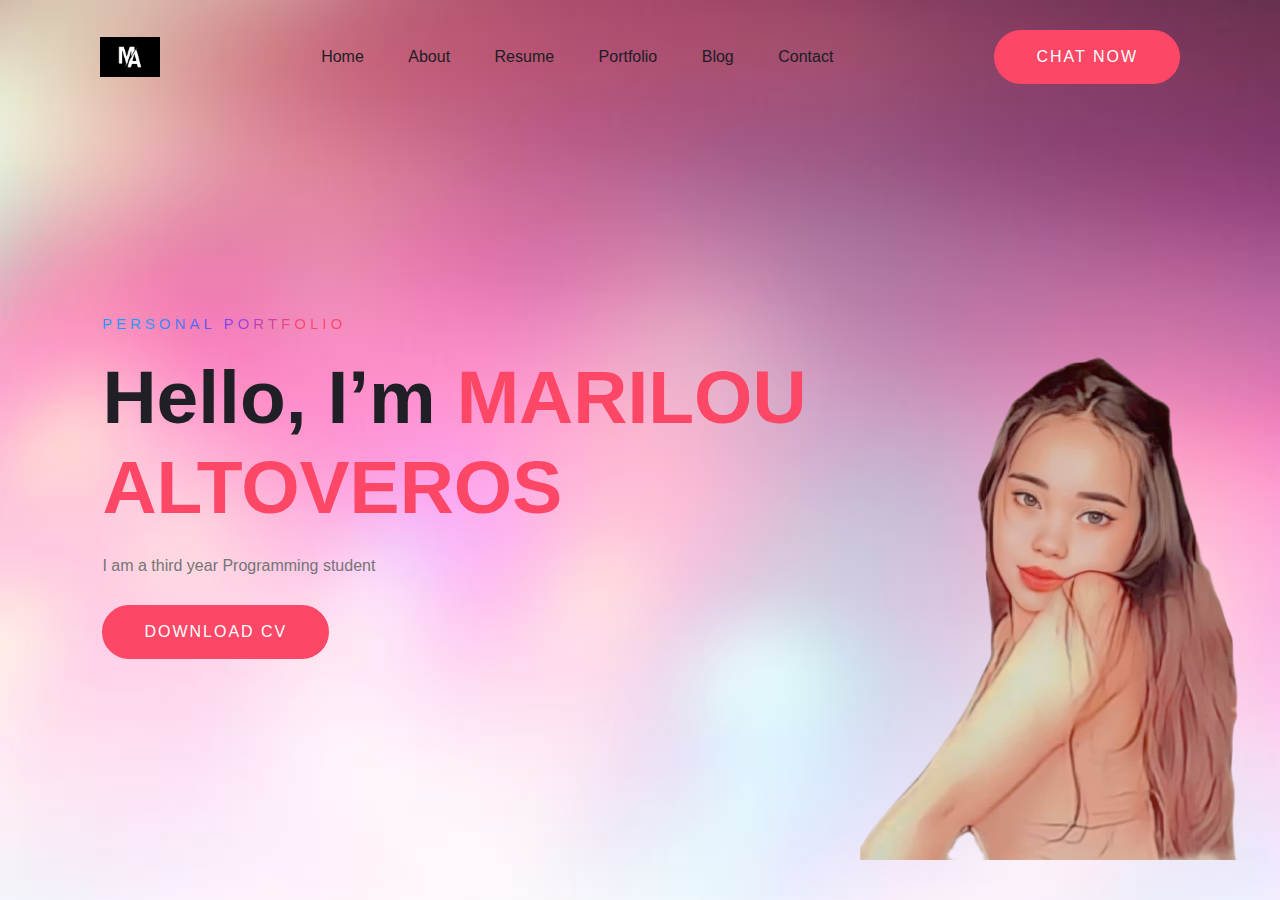
<file: index.html>
<!DOCTYPE html>
<html lang="en">
<head>
    <meta charset="UTF-8">
    <title>Personal Portfolio Website</title>
    <!----CSS link----->
    <link rel="stylesheet" href="style.css">
</head>
<body>

    <div class="hero">
        <nav>
            <img src="./photos/msa.jpg" class="logo">
            <ul>
                <li><a href="index.html" class="active">Home</a></li>
                <li><a href="about.html">About</a></li>
                <li><a href="resume.html">Resume</a></li>
                <li><a href="portfolio.html">Portfolio</a></li>
                <li><a href="blog.html">Blog</a></li>
                <li><a href="contact.html">Contact</a></li>
            </ul>
            <a href="#" class="btn">Chat Now</a>
        </nav>

        <div class="content">
            <span class="title">Personal Portfolio</span>
            <h1>Hello, I’m <span>MARILOU ALTOVEROS</span></h1>
            <p>I am a third year Programming student</p>
            <a href="#" class="btn">Download CV</a>
        </div>
	<!--model---------------------->
		<img src="./photos/mayi.png" class="model" alt="model">
	</section>
	
    </div>

</body>
</html>
</file>
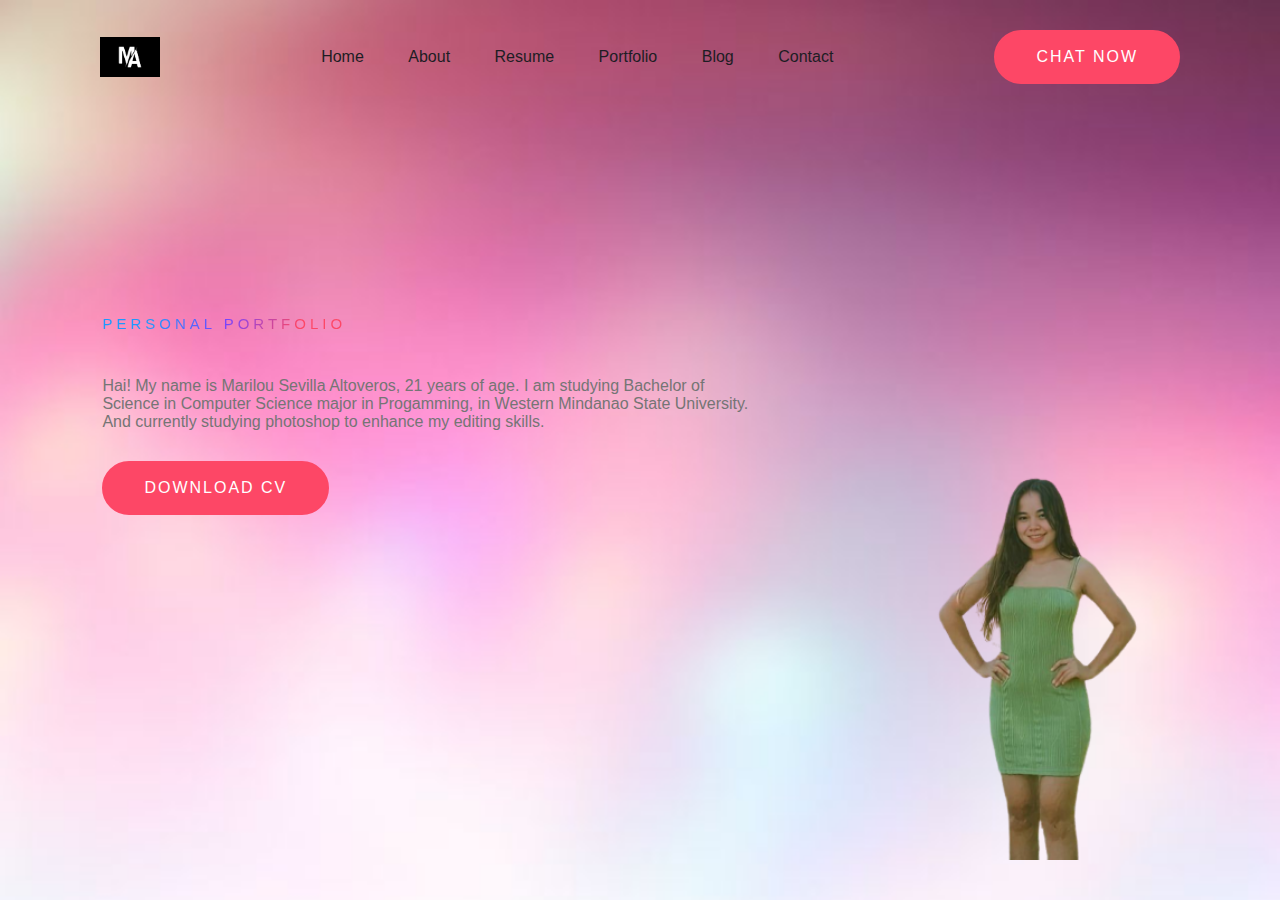
<file: about.html>
<!DOCTYPE html>
<html lang="en">
<head>
    <meta charset="UTF-8">
    <title>Personal Portfolio Website</title>
    <!----CSS link----->
    <link rel="stylesheet" href="design.css">
</head>
<body>

    <div class="hero">
        <nav>
            <img src="./photos/msa.jpg" class="logo">
            <ul>
		
                <li><a href="index.html">Home</a></li>
                <li><a href="about.html" class="active">About</a></li>
                <li><a href="resume.html">Resume</a></li>
                <li><a href="portfolio.html">Portfolio</a></li>
                <li><a href="blog.html">Blog</a></li>
                <li><a href="contact.html">Contact</a></li>
            </ul>
		<a href="#" class="btn">Chat Now</a>
        </nav>

        <div class="content">
            <span class="title">Personal Portfolio</span>
            <p>Hai! My name is Marilou Sevilla Altoveros, 21 years of age.
	I am studying Bachelor of Science in Computer Science major in Progamming,
	in Western Mindanao State University. And currently studying photoshop to enhance 
	my editing skills. </p>
		<a href="#" class="btn">Download CV</a>
        </div>
	<!--model---------------------->
		<img src="./photos/mari.png" class="model" alt="model">
	</section>
	
    </div>

</body>
</html>
</file>
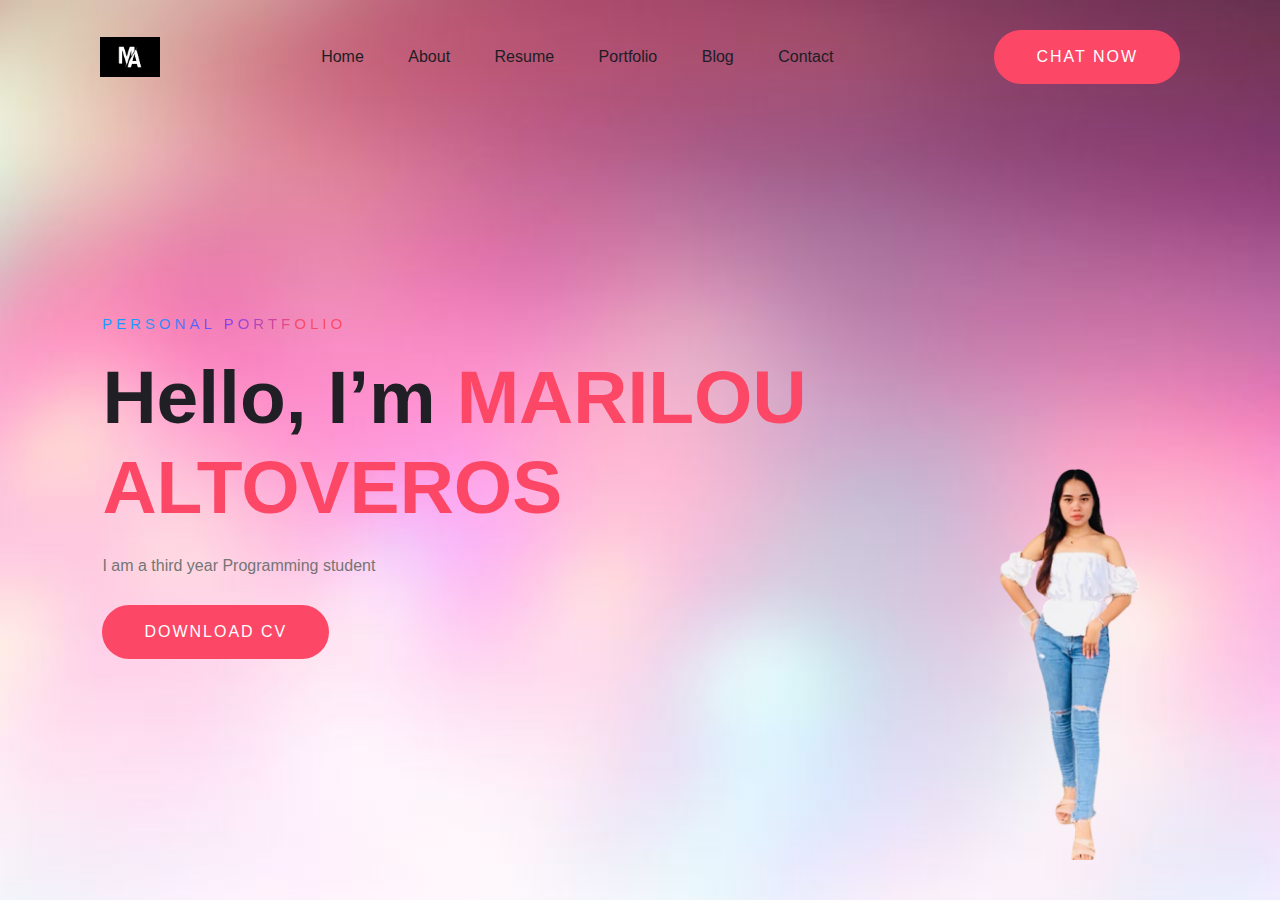
<file: blog.html>
<!DOCTYPE html>
<html lang="en">
<head>
    <meta charset="UTF-8">
    <title>Personal Portfolio Website</title>
    <!----CSS link----->
    <link rel="stylesheet" href="design.css">
</head>
<body>

    <div class="hero">
        <nav>
            <img src="./photos/msa.jpg" class="logo">
            <ul>
                <li><a href="index.html">Home</a></li>
                <li><a href="about.html">About</a></li>
                <li><a href="resume.html">Resume</a></li>
                <li><a href="portfolio.html">Portfolio</a></li>
                <li><a href="blog.html" class="active">Blog</a></li>
                <li><a href="contact.html">Contact</a></li>
            </ul>
            <a href="#" class="btn">Chat Now</a>
        </nav>

        <div class="content">
            <span class="title">Personal Portfolio</span>
            <h1>Hello, I’m <span>MARILOU ALTOVEROS</span></h1>
            <p>I am a third year Programming student</p>
            <a href="#" class="btn">Download CV</a>
        </div>
	<!--model---------------------->
		<img src="./photos/sunday.png" class="model" alt="model">
	</section>
	
    </div>

</body>
</html>
</file>
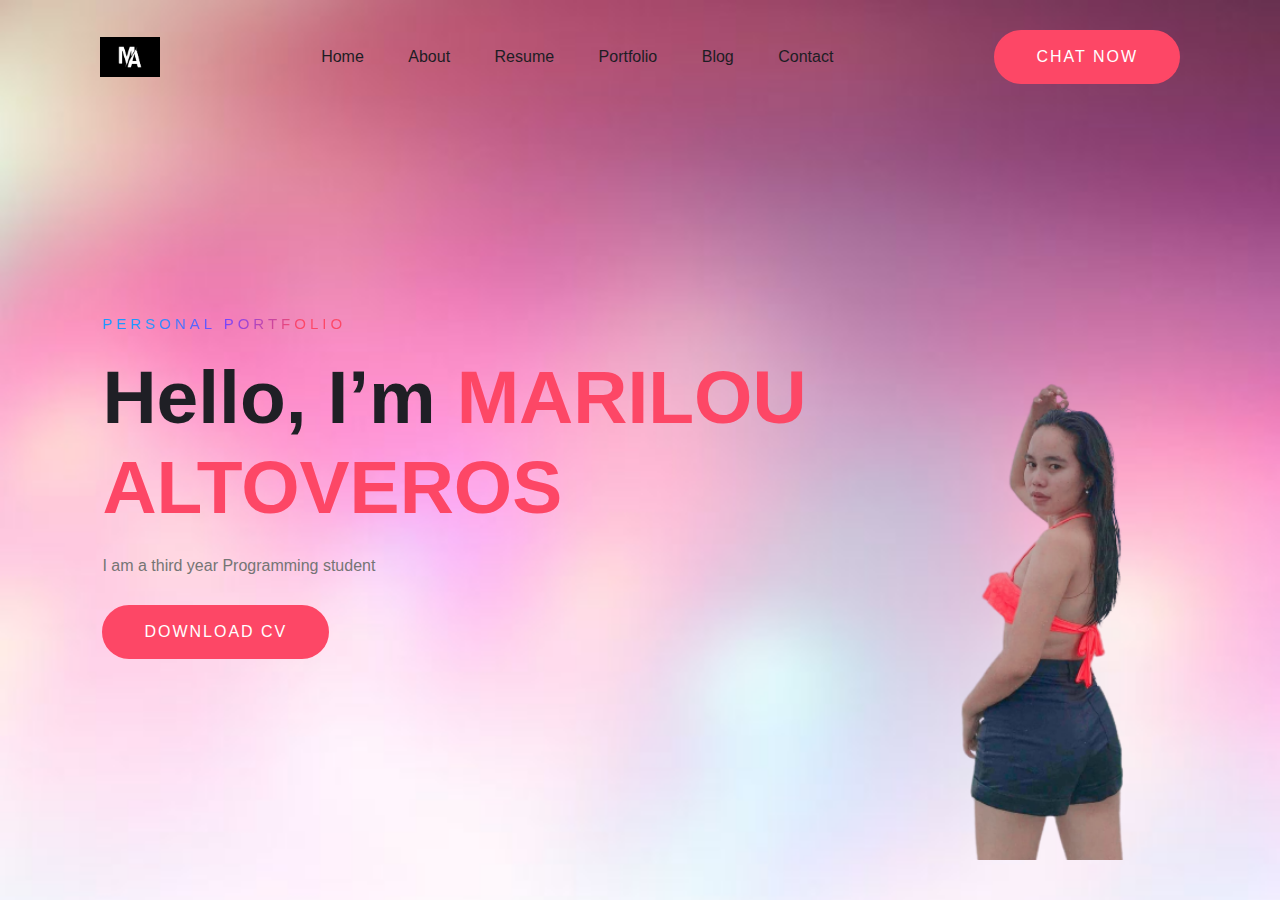
<file: contact.html>
<!DOCTYPE html>
<html lang="en">
<head>
    <meta charset="UTF-8">
    <title>Personal Portfolio Website</title>
    <!----CSS link----->
    <link rel="stylesheet" href="design.css">
</head>
<body>

    <div class="hero">
        <nav>
            <img src="./photos/msa.jpg" class="logo">
            <ul>
                <li><a href="index.html">Home</a></li>
                <li><a href="about.html">About</a></li>
                <li><a href="resume.html">Resume</a></li>
                <li><a href="portfolio.html">Portfolio</a></li>
                <li><a href="blog.html">Blog</a></li>
                <li><a href="contact.html" class="active">Contact</a></li>
            </ul>
            <a href="#" class="btn">Chat Now</a>
        </nav>

        <div class="content">
            <span class="title">Personal Portfolio</span>
            <h1>Hello, I’m <span>MARILOU ALTOVEROS</span></h1>
            <p>I am a third year Programming student</p>
            <a href="#" class="btn">Download CV</a>
        </div>
	<!--model---------------------->
		<img src="./photos/mai.png" class="model" alt="model">
	</section>
	
    </div>

</body>
</html>
</file>
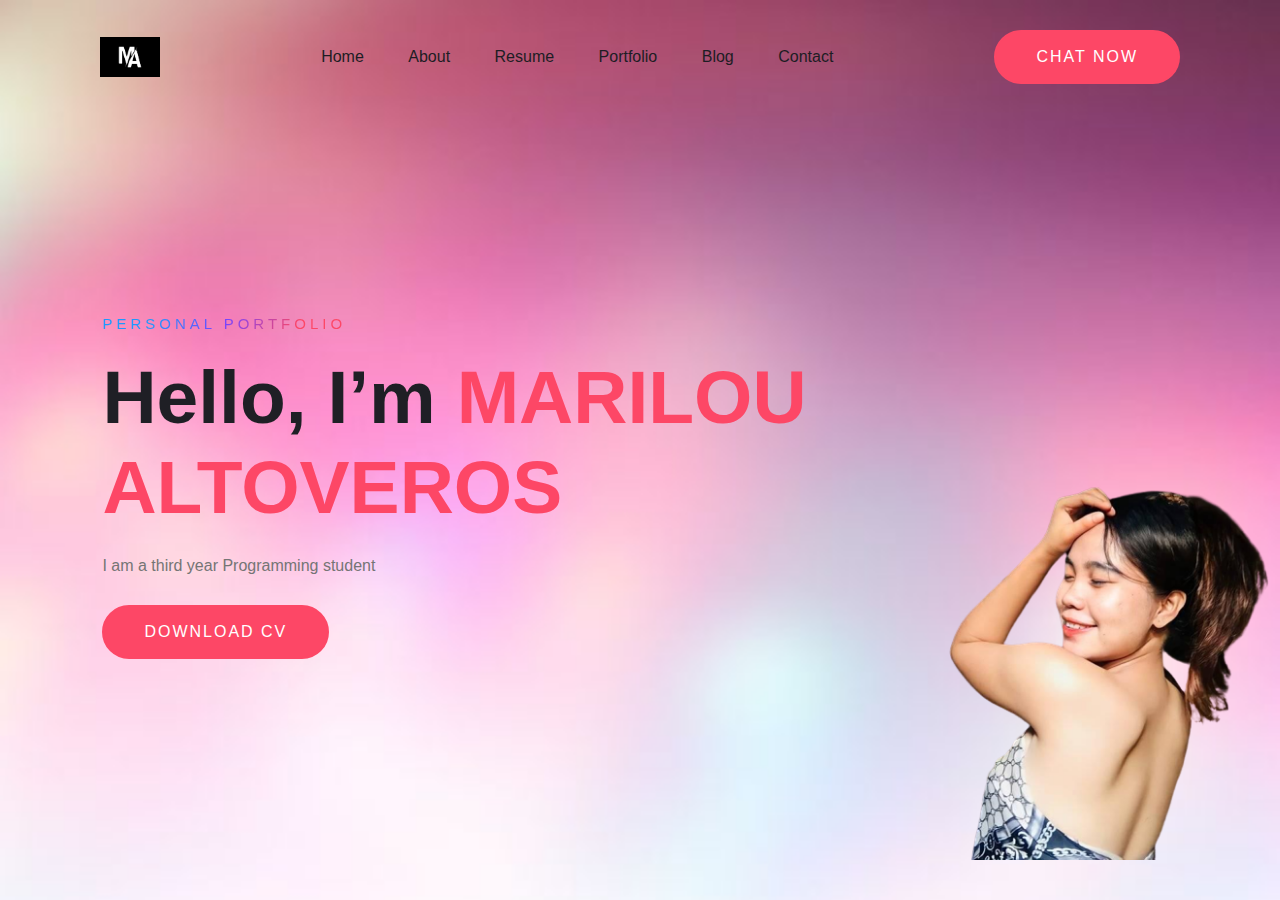
<file: portfolio.html>
<!DOCTYPE html>
<html lang="en">
<head>
    <meta charset="UTF-8">
    <title>Personal Portfolio Website</title>
    <!----CSS link----->
    <link rel="stylesheet" href="style.css">
</head>
<body>

    <div class="hero">
        <nav>
            <img src="./photos/msa.jpg" class="logo">
            <ul>
                <li><a href="index.html">Home</a></li>
                <li><a href="about.html">About</a></li>
                <li><a href="resume.html" class="active">Resume</a></li>
                <li><a href="portfolio.html">Portfolio</a></li>
                <li><a href="blog.html">Blog</a></li>
                <li><a href="contact.html">Contact</a></li>
            </ul>
            <a href="#" class="btn">Chat Now</a>
        </nav>

        <div class="content">
            <span class="title">Personal Portfolio</span>
            <h1>Hello, I’m <span>MARILOU ALTOVEROS</span></h1>
            <p>I am a third year Programming student</p>
            <a href="#" class="btn">Download CV</a>
        </div>
	<!--model---------------------->
		<img src="./photos/ganda.png" class="model" alt="model">
	</section>
	
    </div>

</body>
</html>
</file>
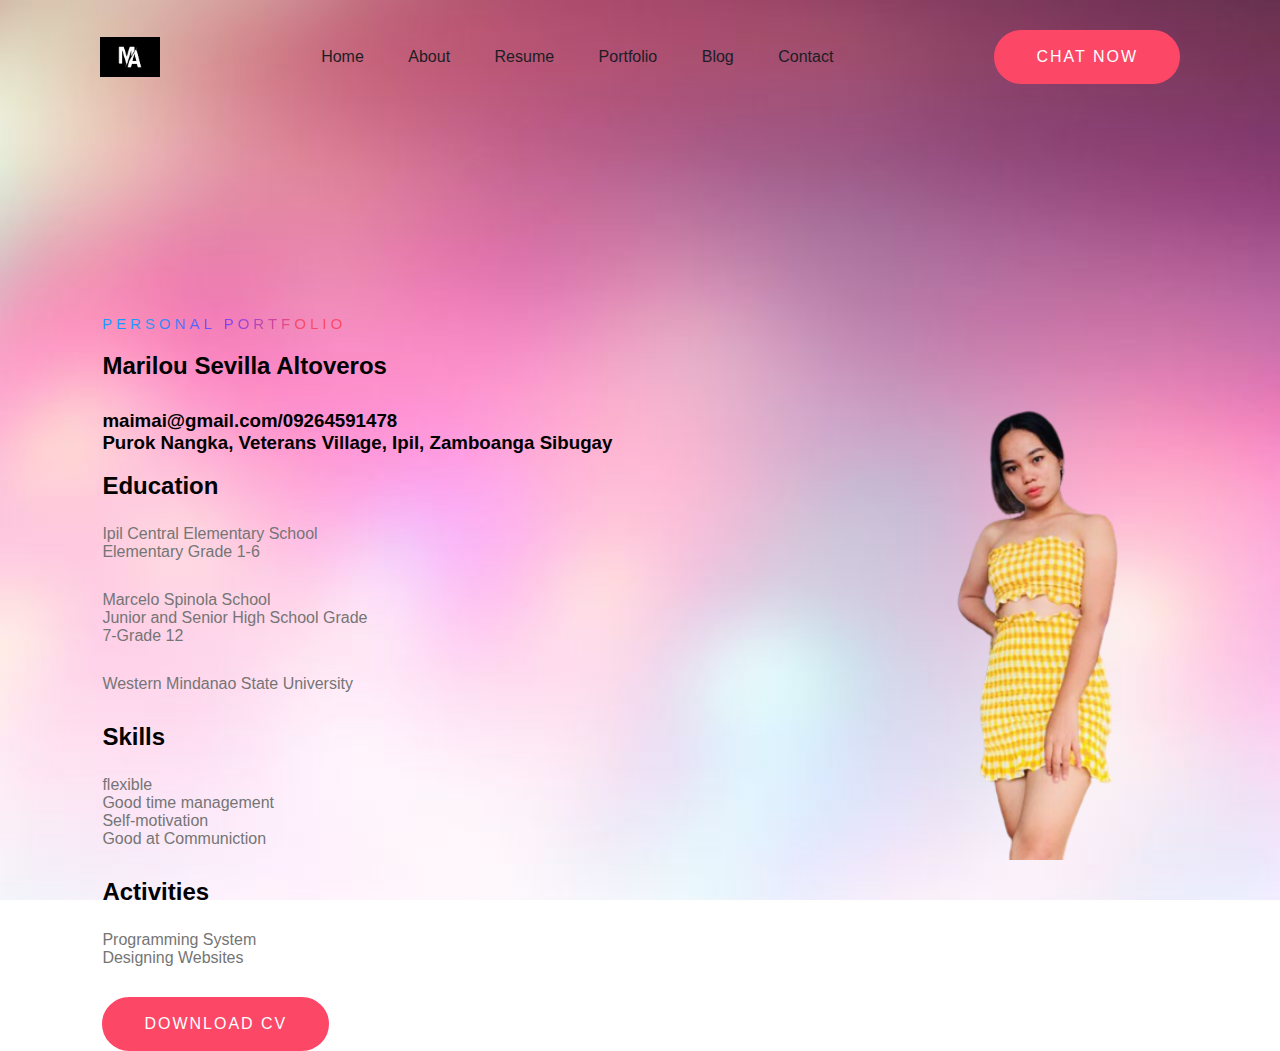
<file: resume.html>
<!DOCTYPE html>
<html lang="en">
<head>
    <meta charset="UTF-8">
    <title>Personal Portfolio Website</title>
    <!----CSS link----->
    <link rel="stylesheet" href="design.css">
</head>
<body>

    <div class="hero">
        <nav>
            <img src="./photos/msa.jpg" class="logo">
            <ul>
                <li><a href="index.html">Home</a></li>
                <li><a href="about.html">About</a></li>
                <li><a href="resume.html" class="active">Resume</a></li>
                <li><a href="portfolio.html">Portfolio</a></li>
                <li><a href="blog.html">Blog</a></li>
                <li><a href="contact.html">Contact</a></li>
            </ul>
            <a href="#" class="btn">Chat Now</a>
        </nav>

        <div class="content">
            <span class="title">Personal Portfolio</span>
            <h2>Marilou Sevilla Altoveros</p>
	    <h3>maimai@gmail.com/09264591478</h3>
	    <h3>Purok Nangka, Veterans Village, Ipil, Zamboanga Sibugay</h3>
	<br>
	<h2>Education</h2>
	<p>Ipil Central Elementary School<br> Elementary Grade 1-6</p>
	<p>Marcelo Spinola School <br> Junior and Senior High School Grade 7-Grade 12</p>
	<p>Western Mindanao State University</p>
	<h2>Skills</h2>
	<p>flexible<br>Good time management<br>Self-motivation<br>Good at Communiction</p>
	<h2>Activities</h2>
        <p>Programming System <br>Designing Websites</p>
	<a href="#" class="btn">Download CV</a>
        </div>
	<!--model---------------------->
		<img src="./photos/lou.png" class="model" alt="model">
	</section>
	
    </div>

</body>
</html>
</file>
<file: style.css>
*{
    margin: 0;
    padding: 0;
    box-sizing: border-box;
    font-family: 'Poppins', sans-serif;
}
a{
    text-decoration: none;
}
.hero{
    width: 100%;
    height: 100vh;
    background: url(./photos/wall.jpg);
    background-size: cover;
}
nav{
    display: flex;
    align-items: center;
    justify-content: space-between;
    padding: 30px 100px;
}
.logo{
    max-height: 40px;
	
}
.model{
	height:560px;
	position: absolute;
	bottom:40px;
	left:90%;
	transform:translateX(-70%);
}

nav ul li{
    list-style: none;
    display: inline-block;
    padding: 10px 20px;
}
nav ul li a{
    color: #1d1d24;
    position: relative;
    padding: 5px 0;
}
nav ul li a:hover{
    color: #fd4766;
}
nav ul li a:after{
    content: "";
    position: absolute;
    left: 0;
    width: 0;
    height: 3px;
    background: #fd4766;
    transition: .3s;
    bottom: 0;
}
nav ul li a:hover:after{
    width: 100%;
}
.btn{
    color: #fff;
    font-size: 16px;
    text-transform: uppercase;
    letter-spacing: 2px;
    padding: 16px 40px;
    border-radius: 500px;
    display: inline-block;
    font-weight: 500;
    transition: all .4s ease-in-out;
    background-size: 152% 100%;
    background: #fd4766;
    border: 2px solid #fd4766;
}
.btn:hover{
    background: transparent;
    border-color: #fd4766;
    color: #fd4766;
}
.content{
    position: absolute;
    top: 35%;
    left: 8%;
}
.content .title{
    color: #1f1f25;
    font-size: 15px;
    text-transform: uppercase;
    letter-spacing: 4px;
    display: inline-block;
    margin-bottom: 20px;
    background: linear-gradient(120deg, #1c99fe 20.69%, #7644ff 50.19%,#fd4766 79.69%);
    -webkit-background-clip: text;
    -webkit-text-fill-color: transparent;
}
.content h1{
    color: #1f1f25;
    font-size: 75px;
    font-weight: 900;
    line-height: 90px;
    text-transform: inherit;
    width: 70%;
}
.content h1 span{
    color: #fd4766;
}
.content p{
    width: 55%;
    color: #757575;
    margin-top: 25px;
    margin-bottom: 30px;
}
</file>
<file: design.css>
*{
    margin: 0;
    padding: 0;
    box-sizing: border-box;
    font-family: 'Poppins', sans-serif;
}
a{
    text-decoration: none;
}
.hero{
    width: 100%;
    height: 100vh;
    background: url(./photos/wall.jpg);
    background-size: cover;
}
nav{
    display: flex;
    align-items: center;
    justify-content: space-between;
    padding: 30px 100px;
}
.logo{
    max-height: 40px;
	
}
.model{
	height:560px;
	position: absolute;
	bottom:40px;
	left:90%;
	transform:translateX(-70%);
}

nav ul li{
    list-style: none;
    display: inline-block;
    padding: 10px 20px;
}
nav ul li a{
    color: #1d1d24;
    position: relative;
    padding: 5px 0;
}
nav ul li a:hover{
    color: #fd4766;
}
nav ul li a:after{
    content: "";
    position: absolute;
    left: 0;
    width: 0;
    height: 3px;
    background: #fd4766;
    transition: .3s;
    bottom: 0;
}
nav ul li a:hover:after{
    width: 100%;
}
.btn{
    color: #fff;
    font-size: 16px;
    text-transform: uppercase;
    letter-spacing: 2px;
    padding: 16px 40px;
    border-radius: 500px;
    display: inline-block;
    font-weight: 500;
    transition: all .4s ease-in-out;
    background-size: 152% 100%;
    background: #fd4766;
    border: 2px solid #fd4766;
}
.btn:hover{
    background: transparent;
    border-color: #fd4766;
    color: #fd4766;
}
.content{
    position: absolute;
    top: 35%;
    left: 8%;
}
.content .title{
    color: #1f1f25;
    font-size: 15px;
    text-transform: uppercase;
    letter-spacing: 4px;
    display: inline-block;
    margin-bottom: 20px;
    background: linear-gradient(120deg, #1c99fe 20.69%, #7644ff 50.19%,#fd4766 79.69%);
    -webkit-background-clip: text;
    -webkit-text-fill-color: transparent;
}
.content h1{
    color: #1f1f25;
    font-size: 75px;
    font-weight: 900;
    line-height: 90px;
    text-transform: inherit;
    width: 70%;
}
.content h1 span{
    color: #fd4766;
}
.content p{
    width: 55%;
    color: #757575;
    margin-top: 25px;
    margin-bottom: 30px;
}
</file>
